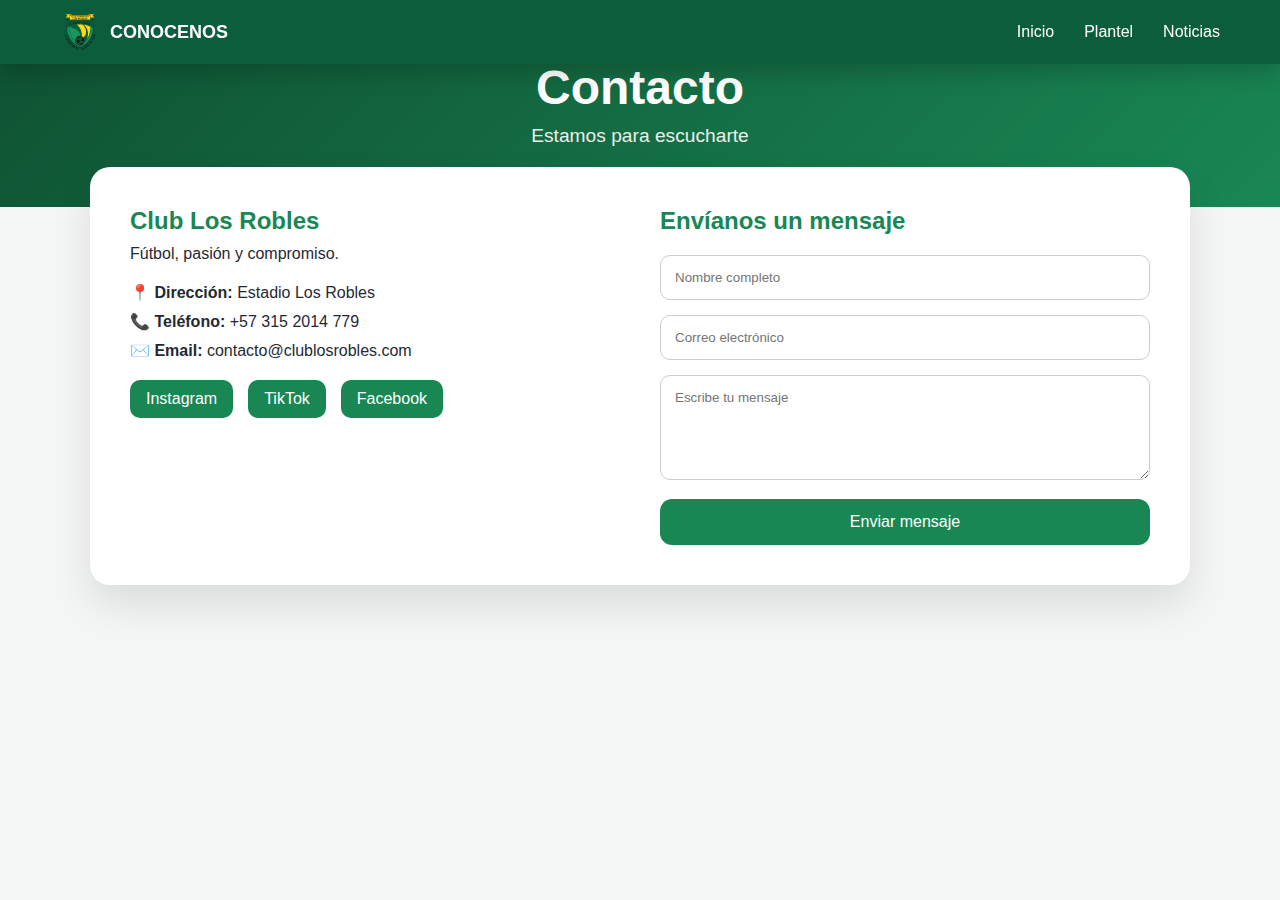
<file: Contactos.html>
<!DOCTYPE html>
<html lang="es">
<head>
<meta charset="UTF-8" />
<meta name="viewport" content="width=device-width, initial-scale=1.0" />
<title>Contacto - Club Los Robles</title>
  <link rel="Icon" href="LOGO PRINCIPAL.png">
<link rel="stylesheet" href="Contactos.css">
  <link rel="stylesheet" href="eventos.css">
</head>
<body>


  <nav class="navbar">
  <div class="nav-container">

    <a href="index.html" class="logo">
      <img src="LOGO PRINCIPAL.png" alt="Club Los Robles">
      <span>CONOCENOS</span>
    </a>

    <ul class="nav-links">
      <li><a href="index.html">Inicio</a></li>
      <li><a href="plantel.html">Plantel</a></li>
      <li><a href="noticias.html">Noticias</a></li>
    </ul>

    <div class="menu-toggle">
      <span></span>
      <span></span>
      <span></span>
    </div>

  </div>
</nav>

<!-- HEADER -->
<header class="contact-header">
<h1>Contacto</h1>
<p>Estamos para escucharte</p>
</header>


<!-- CONTENIDO -->
<section class="contact-container">


<!-- INFO -->
<div class="contact-info">
<h2>Club Los Robles</h2>
<p>Fútbol, pasión y compromiso.</p>


<ul>
<li><strong>📍 Dirección:</strong> Estadio Los Robles</li>
<li><strong>📞 Teléfono:</strong> +57 315 2014 779</li>
<li><strong>✉️ Email:</strong> contacto@clublosrobles.com</li>
</ul>


<div class="social-links">
<a href="https://www.instagram.com/club_losrobles/">Instagram</a>
<a href="#">TikTok</a>
<a href="#">Facebook</a>
</div>
</div>


<!-- FORMULARIO -->
<form class="contact-form" onsubmit="enviarWhatsApp(event)">
  <h2>Envíanos un mensaje</h2>

  <input type="text" id="nombre" placeholder="Nombre completo" required />
  <input type="email" id="email" placeholder="Correo electrónico" required />
  <textarea id="mensaje" rows="5" placeholder="Escribe tu mensaje" required></textarea>

  <button type="submit">Enviar mensaje</button>


</section>

<script>
function enviarWhatsApp(e) {
  e.preventDefault();

  const nombre = document.getElementById("nombre").value;
  const email = document.getElementById("email").value;
  const mensaje = document.getElementById("mensaje").value;

  const telefono = "573152014779"; // 👈 TU NÚMERO CON CÓDIGO PAÍS (Colombia)

  const texto = 
    `Hola Club Los Robles 👋%0A%0A` +
    `Nombre: ${nombre}%0A` +
    `Email: ${email}%0A%0A` +
    `Mensaje:%0A${mensaje}`;

  const url = `https://wa.me/${telefono}?text=${texto}`;

  window.open(url, "_blank");
}
</script>
</body>
</html>
</file>
<file: eventos.css>
/* ============================
   EVENTO ESPECIAL: NAVIDAD 🎄
   ============================ */

/* NIEVE SUAVE */
.snowflake {
  position: fixed;
  top: -10px;
  z-index: 9999;
  color: #fff;
  user-select: none;
  pointer-events: none;
  font-size: 1.2rem;
  animation: fall linear infinite;
}

@keyframes fall {
  to {
    transform: translateY(110vh);
  }
}

/* LUCES NAVIDEÑAS EN EL NAV */
.nav-luces {
  position: relative;
  overflow: hidden;
}

.nav-luces::after {
  content: "";
  position: absolute;
  left: 0;
  bottom: -6px;
  width: 100%;
  height: 6px;
  background: repeating-linear-gradient(
    90deg,
    #ff0000 0 10px,
    #00ff00 10px 20px,
    #ffd700 20px 30px
  );
  animation: luces 1.5s infinite linear;
}

@keyframes luces {
  from { background-position: 0; }
  to { background-position: 60px; }
}

/* SUTIL BRILLO VERDE */
.navidad-glow {
  box-shadow: 0 0 15px rgba(25, 135, 84, 0.6);
}
</file>
<file: Contactos.css>
/* RESET */
* {
  margin: 0;
  padding: 0;
  box-sizing: border-box;
  font-family: 'Segoe UI', sans-serif;
}

body {
  background: #f4f6f5;
  color: #1f2933;
}

/* HEADER */
.contact-header {
  background: linear-gradient(135deg, #0f5132, #198754);
  color: #fff;
  text-align: center;
  padding: 60px 20px;
}

.contact-header h1 {
  font-size: 3rem;
  margin-bottom: 10px;
}

.contact-header p {
  font-size: 1.2rem;
  opacity: 0.9;
}

/* CONTENEDOR */
.contact-container {
  max-width: 1100px;
  margin: -40px auto 60px;
  background: #fff;
  border-radius: 20px;
  padding: 40px;
  display: grid;
  grid-template-columns: 1fr 1fr;
  gap: 40px;
  box-shadow: 0 20px 40px rgba(0,0,0,0.1);
  animation: fadeUp 1s ease;
}

/* INFO */
.contact-info h2 {
  color: #198754;
  margin-bottom: 10px;
}

.contact-info p {
  margin-bottom: 20px;
}

.contact-info ul {
  list-style: none;
  margin-bottom: 20px;
}

.contact-info li {
  margin-bottom: 10px;
}

.social-links {
  display: flex;
  gap: 15px;
}

.social-links a {
  text-decoration: none;
  background: #198754;
  color: #fff;
  padding: 10px 16px;
  border-radius: 10px;
  transition: transform 0.3s, background 0.3s;
}

.social-links a:hover {
  background: #0f5132;
  transform: translateY(-4px);
}

/* FORMULARIO */
.contact-form h2 {
  margin-bottom: 20px;
  color: #198754;
}

.contact-form input,
.contact-form textarea {
  width: 100%;
  padding: 14px;
  margin-bottom: 15px;
  border-radius: 10px;
  border: 1px solid #ccc;
}

.contact-form button {
  width: 100%;
  padding: 14px;
  background: #198754;
  color: #fff;
  border: none;
  border-radius: 12px;
  font-size: 1rem;
  cursor: pointer;
  transition: background 0.3s, transform 0.3s;
}

.contact-form button:hover {
  background: #0f5132;
  transform: scale(1.03);
}

/* ANIMACIÓN */
@keyframes fadeUp {
  from {
    opacity: 0;
    transform: translateY(40px);
  }
  to {
    opacity: 1;
    transform: translateY(0);
  }
}

/* RESPONSIVE */
@media (max-width: 900px) {
  .contact-container {
    grid-template-columns: 1fr;
  }
}


/* ===== NAVBAR ===== */
.navbar {
  position: fixed;
  top: 0;
  width: 100%;
  background: #0b5d3b;
  z-index: 1000;
  box-shadow: 0 8px 25px rgba(0,0,0,0.2);
}

.nav-container {
  max-width: 1200px;
  margin: auto;
  padding: 12px 20px;
  display: flex;
  align-items: center;
  justify-content: space-between;
}

/* LOGO */
.logo {
  display: flex;
  align-items: center;
  text-decoration: none;
  color: white;
  font-weight: 700;
  font-size: 18px;
}

.logo img {
  height: 40px;
  margin-right: 10px;
}

/* LINKS */
.nav-links {
  display: flex;
  gap: 30px;
  list-style: none;
}

.nav-links a {
  color: white;
  text-decoration: none;
  font-weight: 500;
  position: relative;
}

.nav-links a::after {
  content: "";
  position: absolute;
  bottom: -6px;
  left: 0;
  width: 0%;
  height: 2px;
  background: #a8e6c3;
  transition: width 0.3s ease;
}

.nav-links a:hover::after {
  width: 100%;
}

/* MENU MOBILE */
.menu-toggle {
  display: none;
  flex-direction: column;
  gap: 5px;
  cursor: pointer;
}

.menu-toggle span {
  width: 25px;
  height: 3px;
  background: white;
  border-radius: 3px;
}

/* MOBILE */
@media (max-width: 768px) {
  .nav-links {
    position: absolute;
    top: 70px;
    right: 0;
    background: #0b5d3b;
    flex-direction: column;
    width: 100%;
    padding: 20px;
    display: none;
  }

  .nav-links.active {
    display: flex;
  }

  .menu-toggle {
    display: flex;
  }
}
</file>
